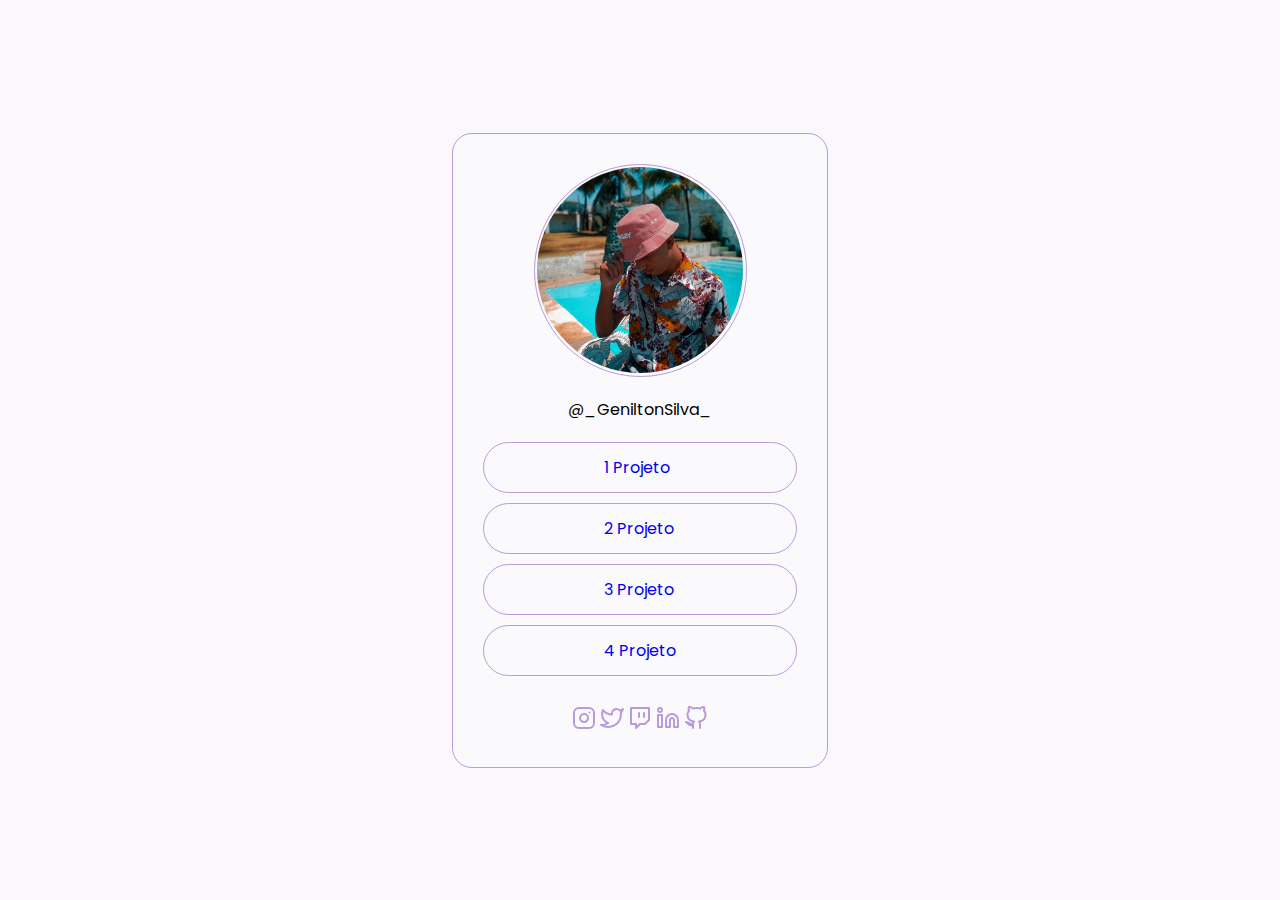
<file: index.html>
<!DOCTYPE html>
<html lang="pt-br">
<head>
    <meta charset="UTF-8">
    <meta http-equiv="X-UA-Compatible" content="IE=edge">
    <meta name="viewport" content="width=device-width, initial-scale=1.0">
    <link rel="stylesheet" href="desafio.css">
    <title>desafio</title>
</head>
<body>
    <div class="container">
        <div class="container2">
            <div class="avatar">
                <img src="./imagens/120203253_328580695039725_1678885810245665226_n.jpg" alt="avatar">
            </div>
                <span class="insta-user">@_GeniltonSilva_</span>

                <div class="links-container">
                    <a href="https://github.com/G-Silvaa/Desafio-tree" class="link" target="_blank">1 Projeto</a>
                    <a href="https://github.com/G-Silvaa/Tela-de-login" class="link" target="_blank">2 Projeto</a>
                    <a href="https://img.ifunny.co/images/2e021517f78d5cccc64148866b546e4da09c0b76461715150c2aa97e09b59ef7_1.jpg" class="link" target="_blank">3 Projeto</a>
                    <a href="https://img.ifunny.co/images/2e021517f78d5cccc64148866b546e4da09c0b76461715150c2aa97e09b59ef7_1.jpg" class="link" target="_blank">4 Projeto</a>
                </div>


                    <div class="social-container">
                        <a href="https://www.instagram.com/_geniltonsilva_/" name="instagram" class="social" target="_blank"><img src="./imagens/instagram.svg" alt="instagram"></a>
                        <a href="https://twitter.com/GeniltonSilv4" name="twitter" class="social" target="_blank"><img src="./imagens/twitter.svg" alt="twitter"></a>
                        <a href="https://www.twitch.tv/mrgeni0" name="twich" class="social" target="_blank"><img src="./imagens/twitch.svg" alt="twich"></a>
                        <a href="https://www.linkedin.com/in/genilton-silva-974705204/" name="Linkedin" target="_blank"><img src="./imagens/linkedin.svg" alt=""></a>
                        <a href="https://github.com/G-Silvaa" name="github" class="social" target="_blank"><img src="./imagens/github.svg" alt="github"></a>
                    </div>
                
        </div>
    </div>
    
</body>
</html>
</file>
<file: desafio.css>
@import url('https://fonts.googleapis.com/css2?family=Poppins:wght@300;600&family=Roboto:ital,wght@0,100;0,300;0,400;0,500;0,700;0,900;1,100;1,300;1,400;1,500;1,700;1,900&family=Unbounded:wght@200&display=swap');

:root {
    --body-bg-color: #FAF7FD;
    --purple: #BB99DD;
  }

  *{
    margin: 0;
    padding: 0;
    box-sizing: border-box;
    text-decoration: none;
    
  }

  body, html{
    font-family: "Poppins", sans-serif;
    background: var(--body-bg-color);
   overflow-y: hidden;
  }

  .container{
    width: 100vw;
    height: 100vh;

    display: flex;
    align-items: center;
    justify-content: center;
    
    
  }

  .container .container2{
    display: flex;
    flex-direction: column;
    align-items: center;
    justify-items: center;
    border: 1px solid #BB99DD;
    border-radius: 20px;
    padding: 30px;
    background-color:  #fafafaa6;
  }


  .container2 .avatar {
    width: 213px;
    height: 213px;

    display: flex;
    align-items: center;
    justify-content: center;

    border: 1px solid var(--purple);
    border-radius: 50%;
  }

 .container2 .avatar img{
    width: 206px;
    height: 206px;
    border-radius: 50%;
   
  }

  .container2 .insta-user{
    margin-bottom: 20px;
    margin-top: 20px;
  }

  .container2 .links-container{
    display: flex;
    flex-direction: column;
    margin-bottom: 20px;
    
    
  }

  .links-container a{
    border:1px solid #BB99DD;
    padding: 12px 120px;
    border-radius: 40px;
    margin-bottom: 10px;
  }

  .links-container a:hover {
    background-color: #BB99DD;
    color: #fefefe;
    transition: all .5s ease-out;
    cursor: pointer;
    
}
</file>
